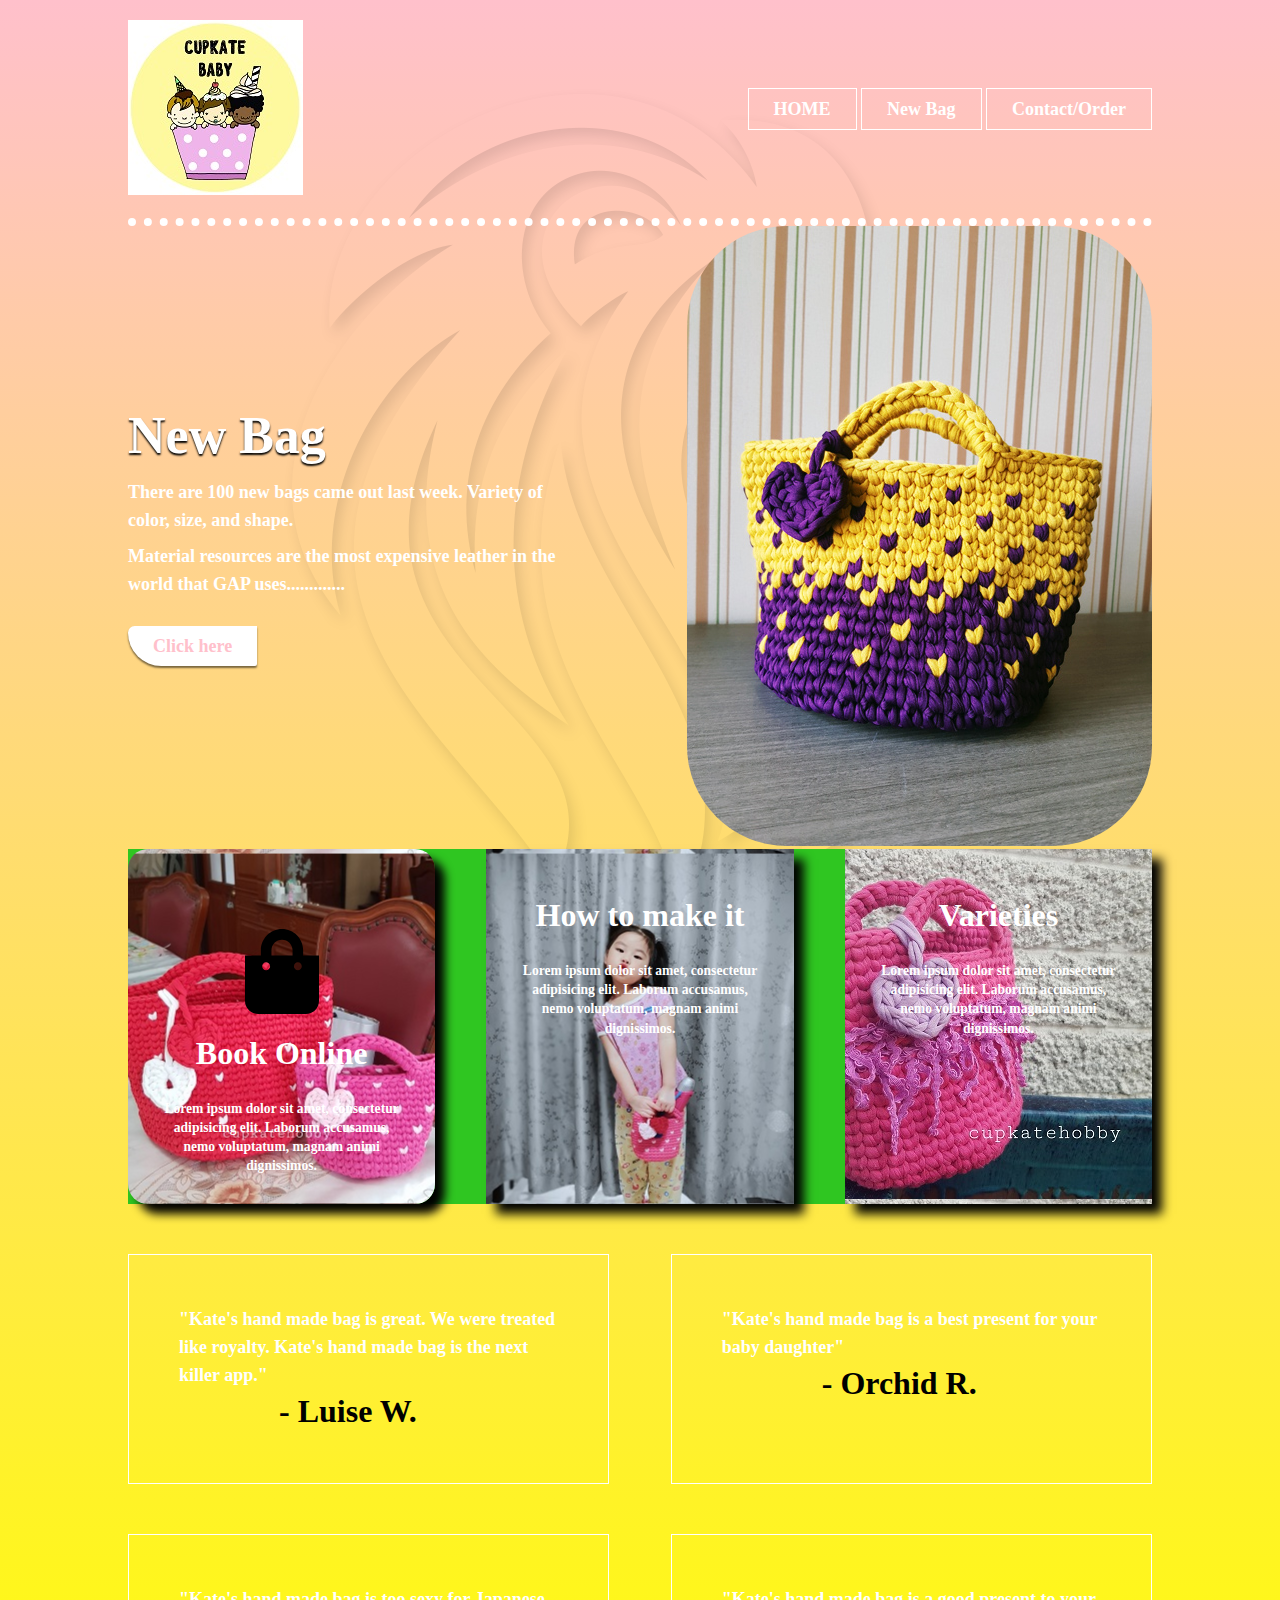
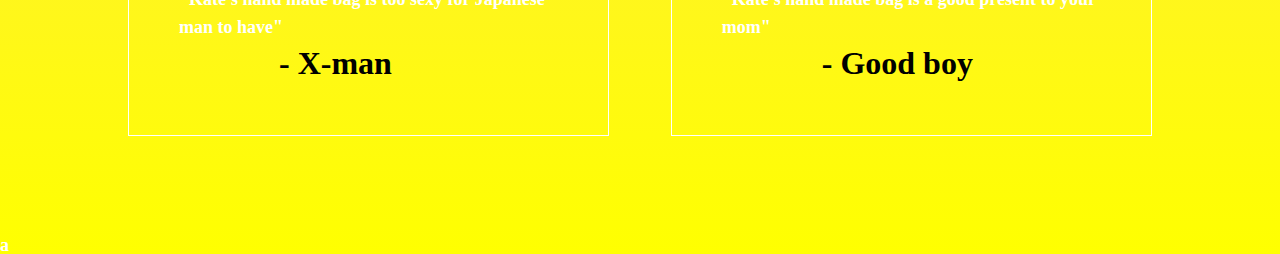
<file: index.html>
<!DOCTYPE html>
<html lang="en">
  <head>
    <meta charset="utf-8">
    <title>Cupkatehobby</title>
<!-- This is a CSS re-set -->
    <link rel="stylesheet" href="css/style.2.reset.css">
<!-- This is my own style sheet -->
    <link rel="stylesheet" href="css/style.2.css">
    <link href="https://fonts.googleapis.com/icon?family=Material+Icons"
      rel="stylesheet">
  </head>

  <body>
    <div class="container">

      <header>
        <div class="logo">
          <a href="index.html">
            <img src="images/symbol1.jpg" alt="Symbol bag">
          </a>
        </div>

        <nav>
          <div class="navbutton">
              <a href="index.html">HOME</a>
          </div>
          <div class="navbutton">
            <a href="#">New Bag</a>
              <div class="dropdown">
                <div class="navbutton"><a href="#">Men</a></div>
                <div class="navbutton"><a href="#">Women</a></div>
                <div class="navbutton"><a href="#">Girls</a></div>
                <div class="navbutton"><a href="#">Goods</a></div>
              </div>
          </div>
          <div class="navbutton">
            <a href="contact.order.html">Contact/Order</a>
          </div>
        </nav>
      </header>

      <main>
        <div class="herobox1">
        <h1>New Bag</h1>
        <p>There are 100 new bags came out last week. Variety of color, size, and shape.</p>
        <p>Material resources are the most expensive leather in the world that GAP uses.............</p>
        <a href="testpage.html" class="mybutton">Click here</a>
        </div>

        <div class="herobox2">
          <img src="images/experimentbag3.jpg" alt="new bag from this weel">
        </div>
      </main>

      <div class="cards">
          <div class="card1">
              <a href="http://www.google.com">
              <img src="images/shopping-bag-solid.svg" alt="Shopping Bag">
              <h2>Book Online</h2>
              <p>Lorem ipsum dolor sit amet, consectetur adipisicing elit. Laborum accusamus, nemo voluptatum, magnam animi dignissimos.</p>
              </a>
          </div>
        <div class="card2">
            <a href="#">
            <h2>How to make it</h2>
            <p>Lorem ipsum dolor sit amet, consectetur adipisicing elit. Laborum accusamus, nemo voluptatum, magnam animi dignissimos.</p>
            </a>
        </div>
        <div class="card3">
            <a href="#">
            <h2>Varieties</h2>
            <p>Lorem ipsum dolor sit amet, consectetur adipisicing elit. Laborum accusamus, nemo voluptatum, magnam animi dignissimos.</p>
            </a>
        </div>
      </div>

      <div class="testmonials">
        <div class="tbox">
          <p>"Kate's hand made bag is great. We were treated like royalty. Kate's hand made bag is the next killer app."</p>
          <p>- Luise W.</p>
        </div>

        <div class="tbox">
          <p>"Kate's hand made bag is a best present for your baby daughter"</p>
          <p>- Orchid R.</p>
        </div>

        <div class="tbox">
          <p>"Kate's hand made bag is too sexy for Japanese man to have"</p>
          <p>- X-man</p>
        </div>

        <div class="tbox">
          <p>"Kate's hand made bag is a good present to your mom"</p>
          <p>- Good boy</p>
        </div>
      </div>
    </div>
  </body>
</html>








































a
</file>
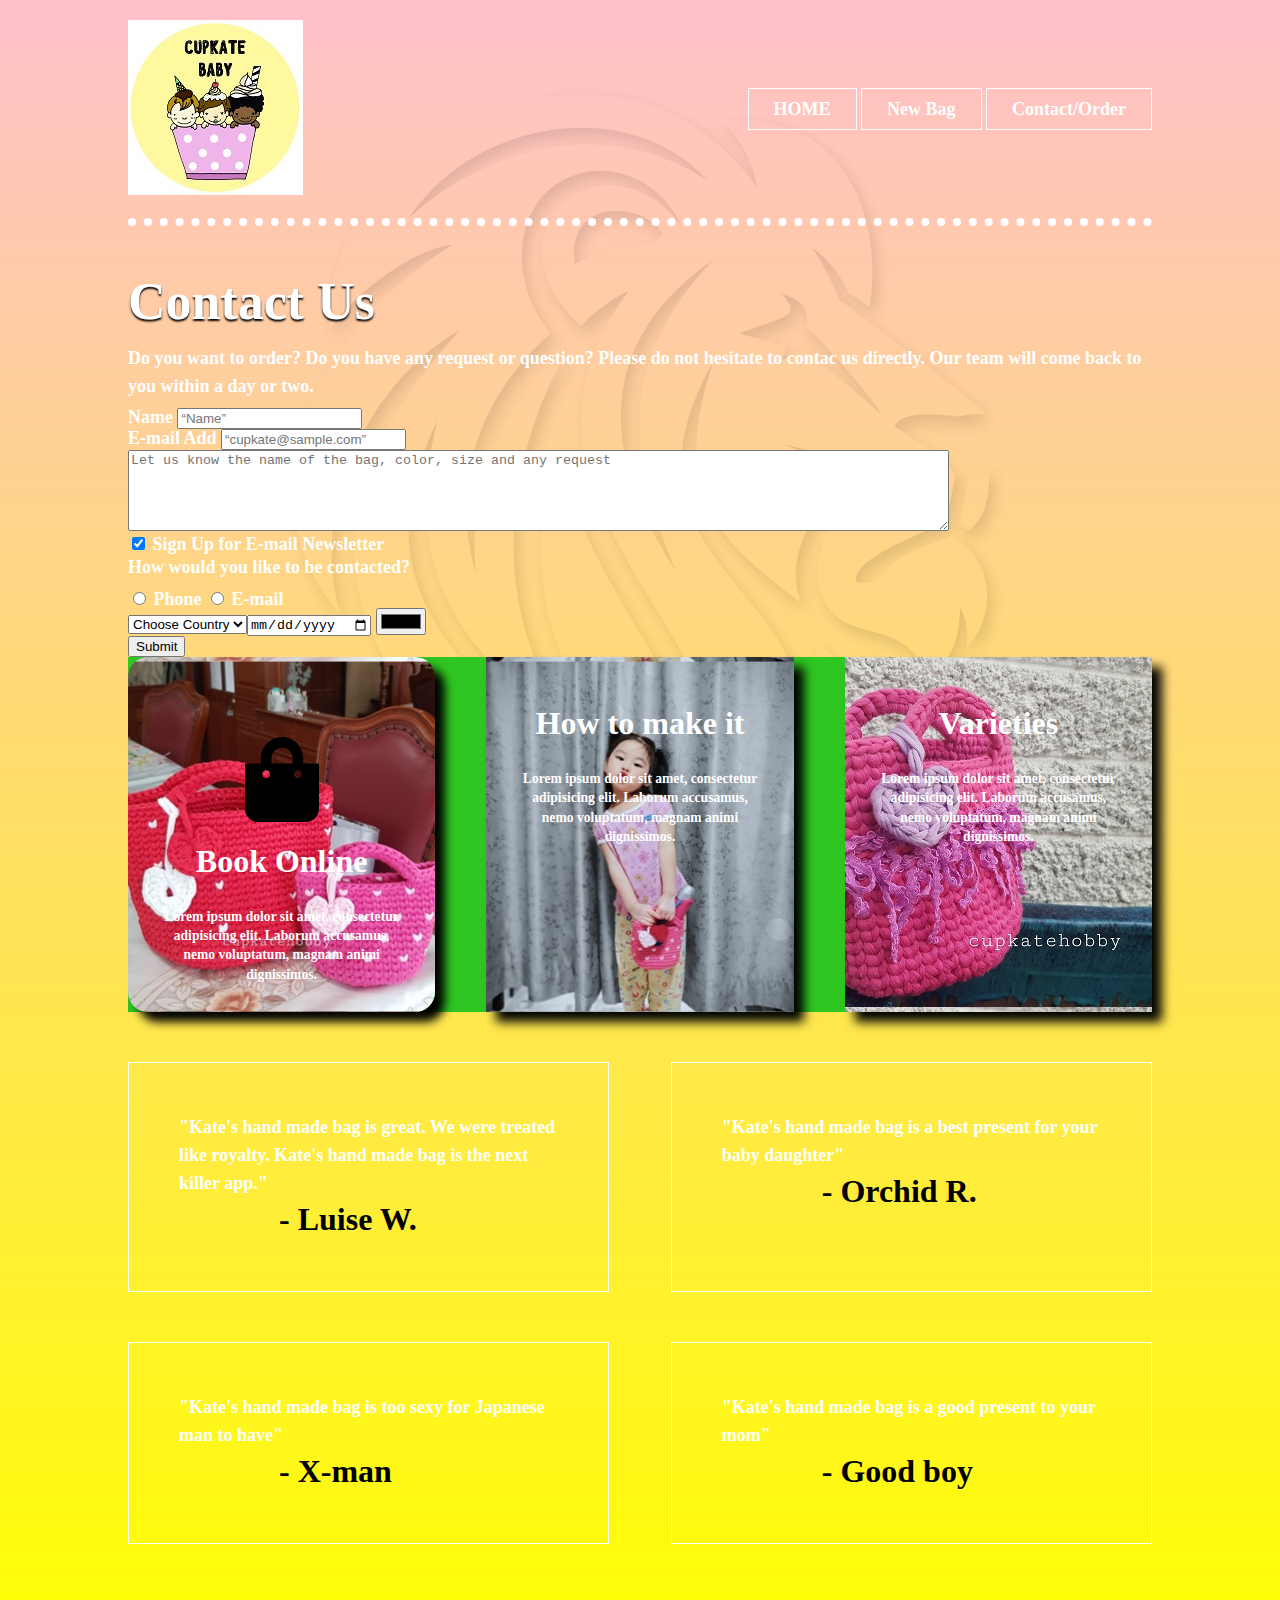
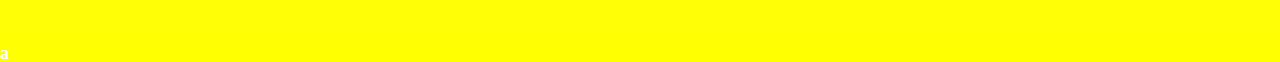
<file: contact.order.html>
<!DOCTYPE html>
<html lang="en">
  <head>
    <meta charset="utf-8">
    <title>Contact Us</title>
    <meta name="description:" content="Contact details for cupkatehobby, Pak Nam Thailand, Phone 090xxx5099, facebook">
<!-- This is a CSS re-set -->
    <link rel="stylesheet" href="css/style.2.reset.css">
<!-- This is my own style sheet -->
    <link rel="stylesheet" href="css/style.2.css">
    <link href="https://fonts.googleapis.com/icon?family=Material+Icons"
      rel="stylesheet">
  </head>

  <body>
    <div class="container">

      <header>
        <div class="logo">
          <a href="index.html">
            <img src="images/symbol1.jpg" alt="Symbol bag">
          </a>
        </div>

        <nav>
          <div class="navbutton">
              <a href="index.html">HOME</a>
          </div>
          <div class="navbutton">
            <a href="#">New Bag</a>
              <div class="dropdown">
                <div class="navbutton"><a href="#">Men</a></div>
                <div class="navbutton"><a href="#">Women</a></div>
                <div class="navbutton"><a href="#">Girls</a></div>
                <div class="navbutton"><a href="#">Goods</a></div>
              </div>
          </div>
          <div class="navbutton">
            <a href="#">Contact/Order</a>
          </div>
        </nav>
      </header>

      <div class="main_contact">
        <h1>Contact Us</h1>
        <p>Do you want to order? Do you have any request or question? Please do not hesitate to contac us directly. Our team will come back to you within a day or two.</p>
        <form action="http://yuki.ck4.in/contact.php" method="post">

      <div class="inputwrapper">
          <label for="name" class="newline">Name</label>
          <input type="text" name="name" id="name" placeholder=“Name”>
      </div>
      <div class="inputwrapper">
          <label for="email" class="newline">E-mail Add</label>
          <input type="email" name="email" id="email" placeholder=“cupkate@sample.com”>
      </div>
      <div class="inputwrapper">
        <textarea name="message" id="message" rows="5" cols="100" placeholder="Let us know the name of the bag, color, size and any request"></textarea>
      </div>
      <div class="inputwrapper">
          <input type="checkbox" name="email-sub" id="email-Sub" value="yes-sign-me-up" checked>
          <label for="email-sub">Sign Up for E-mail Newsletter</label>
      </div>

    <p>How would you like to be contacted?</p>
      <div class="inputwrapper">
        <input type="radio" name="contact-preference" id="phone" value="phone">
        <label for="phone" class="margin-right-a">Phone</label>
        <input type="radio" name="contact-preference" id="email2" value="email">
        <label for="email2">E-mail</label>
      </div>
      <div class="inputwrapper">
        <select name="country" id="country">
          <option value="not-chosen">Choose Country</option>
          <option value="japan">Japan</option>
          <option value="usa">USA</option>
          <option value="thailand">Thailand</option>

          <input type="date" name="" id="">
          <input type="color" name="" id="">

        </select>
        </div>

          <input type="submit" name="send">

        </form>
      </div>





      <div class="cards">
          <div class="card1">
              <a href="http://www.google.com">
              <img src="images/shopping-bag-solid.svg" alt="Shopping Bag">
              <h2>Book Online</h2>
              <p>Lorem ipsum dolor sit amet, consectetur adipisicing elit. Laborum accusamus, nemo voluptatum, magnam animi dignissimos.</p>
              </a>
          </div>
        <div class="card2">
            <a href="#">
            <h2>How to make it</h2>
            <p>Lorem ipsum dolor sit amet, consectetur adipisicing elit. Laborum accusamus, nemo voluptatum, magnam animi dignissimos.</p>
            </a>
        </div>
        <div class="card3">
            <a href="#">
            <h2>Varieties</h2>
            <p>Lorem ipsum dolor sit amet, consectetur adipisicing elit. Laborum accusamus, nemo voluptatum, magnam animi dignissimos.</p>
            </a>
        </div>
      </div>

      <div class="testmonials">
        <div class="tbox">
          <p>"Kate's hand made bag is great. We were treated like royalty. Kate's hand made bag is the next killer app."</p>
          <p>- Luise W.</p>
        </div>

        <div class="tbox">
          <p>"Kate's hand made bag is a best present for your baby daughter"</p>
          <p>- Orchid R.</p>
        </div>

        <div class="tbox">
          <p>"Kate's hand made bag is too sexy for Japanese man to have"</p>
          <p>- X-man</p>
        </div>

        <div class="tbox">
          <p>"Kate's hand made bag is a good present to your mom"</p>
          <p>- Good boy</p>
        </div>
      </div>
    </div>
  </body>
</html>








































a
</file>
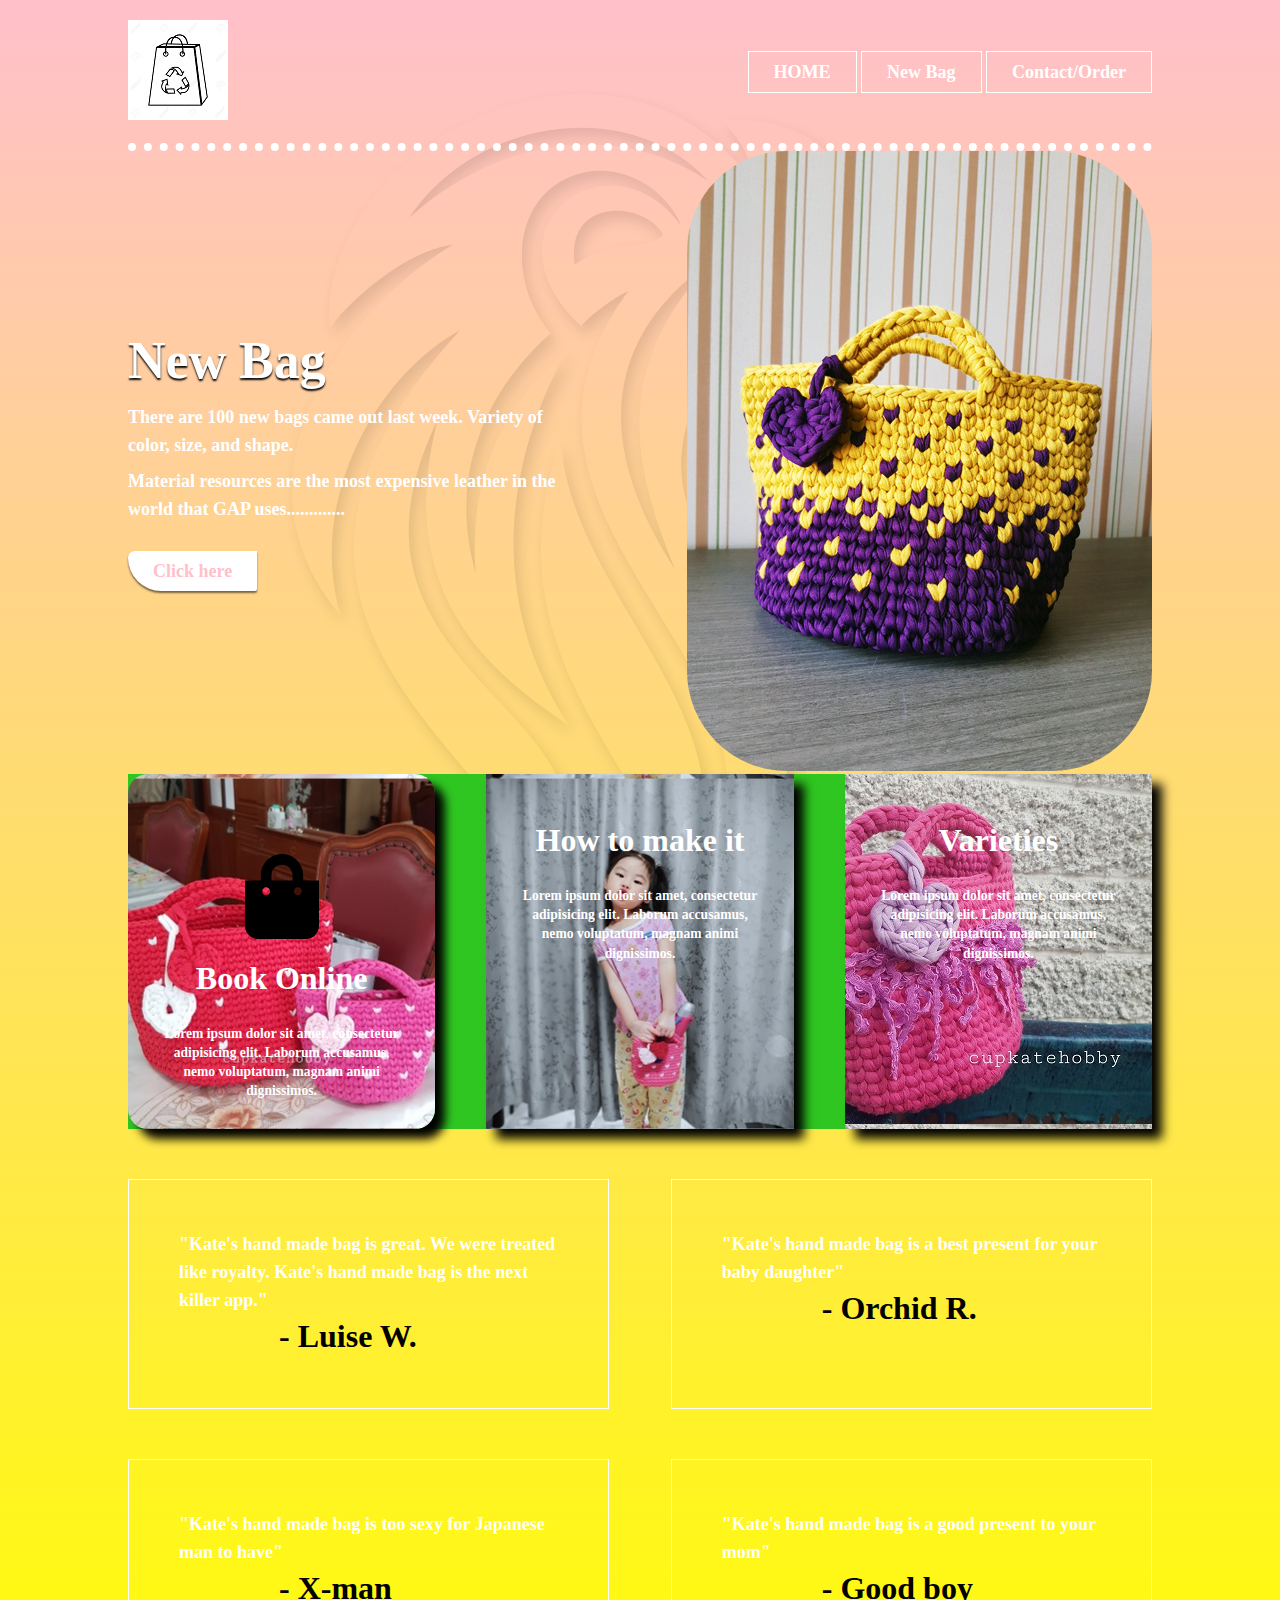
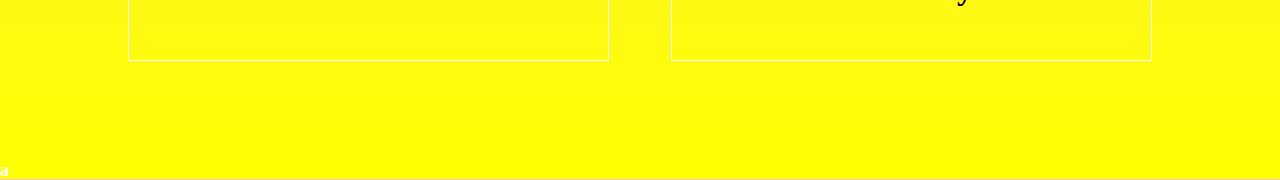
<file: index_2.html>
<!DOCTYPE html>
<html lang="en">
  <head>
    <meta charset="utf-8">
    <title>Document</title>
<!-- This is a CSS re-set -->
    <link rel="stylesheet" href="css/style.2.reset.css">
<!-- This is my own style sheet -->
    <link rel="stylesheet" href="css/style.2.css">
    <link href="https://fonts.googleapis.com/icon?family=Material+Icons"
      rel="stylesheet">
  </head>

  <body>
    <div class="container">

      <header>
        <div class="logo">
          <a href="index_2.html">
            <img src="images/recycle.jpg" alt="Recycle bag">
          </a>
        </div>

        <nav>
          <div class="navbutton">
              <a href="index_2.html">HOME</a>
          </div>
          <div class="navbutton">
            <a href="#">New Bag</a>
              <div class="dropdown">
                <div class="navbutton"><a href="#">Men</a></div>
                <div class="navbutton"><a href="#">Wome</a></div>
                <div class="navbutton"><a href="#">Girls</a></div>
              </div>
          </div>
          <div class="navbutton">
            <a href="contact.order.html">Contact/Order</a>
          </div>
        </nav>
      </header>

      <main>
        <div class="herobox1">
        <h1>New Bag</h1>
        <p>There are 100 new bags came out last week. Variety of color, size, and shape.</p>
        <p>Material resources are the most expensive leather in the world that GAP uses.............</p>
        <a href="testpage.html" class="mybutton">Click here</a>
        </div>

        <div class="herobox2">
          <img src="images/experimentbag3.jpg" alt="new bag from this weel">
        </div>
      </main>

      <div class="cards">
          <div class="card1">
              <a href="http://www.google.com">
              <img src="images/shopping-bag-solid.svg" alt="Shopping Bag">
              <h2>Book Online</h2>
              <p>Lorem ipsum dolor sit amet, consectetur adipisicing elit. Laborum accusamus, nemo voluptatum, magnam animi dignissimos.</p>
              </a>
          </div>
        <div class="card2">
            <a href="#">
            <h2>How to make it</h2>
            <p>Lorem ipsum dolor sit amet, consectetur adipisicing elit. Laborum accusamus, nemo voluptatum, magnam animi dignissimos.</p>
            </a>
        </div>
        <div class="card3">
            <a href="#">
            <h2>Varieties</h2>
            <p>Lorem ipsum dolor sit amet, consectetur adipisicing elit. Laborum accusamus, nemo voluptatum, magnam animi dignissimos.</p>
            </a>
        </div>
      </div>

      <div class="testmonials">
        <div class="tbox">
          <p>"Kate's hand made bag is great. We were treated like royalty. Kate's hand made bag is the next killer app."</p>
          <p>- Luise W.</p>
        </div>

        <div class="tbox">
          <p>"Kate's hand made bag is a best present for your baby daughter"</p>
          <p>- Orchid R.</p>
        </div>

        <div class="tbox">
          <p>"Kate's hand made bag is too sexy for Japanese man to have"</p>
          <p>- X-man</p>
        </div>

        <div class="tbox">
          <p>"Kate's hand made bag is a good present to your mom"</p>
          <p>- Good boy</p>
        </div>
      </div>
    </div>
  </body>
</html>








































a
</file>
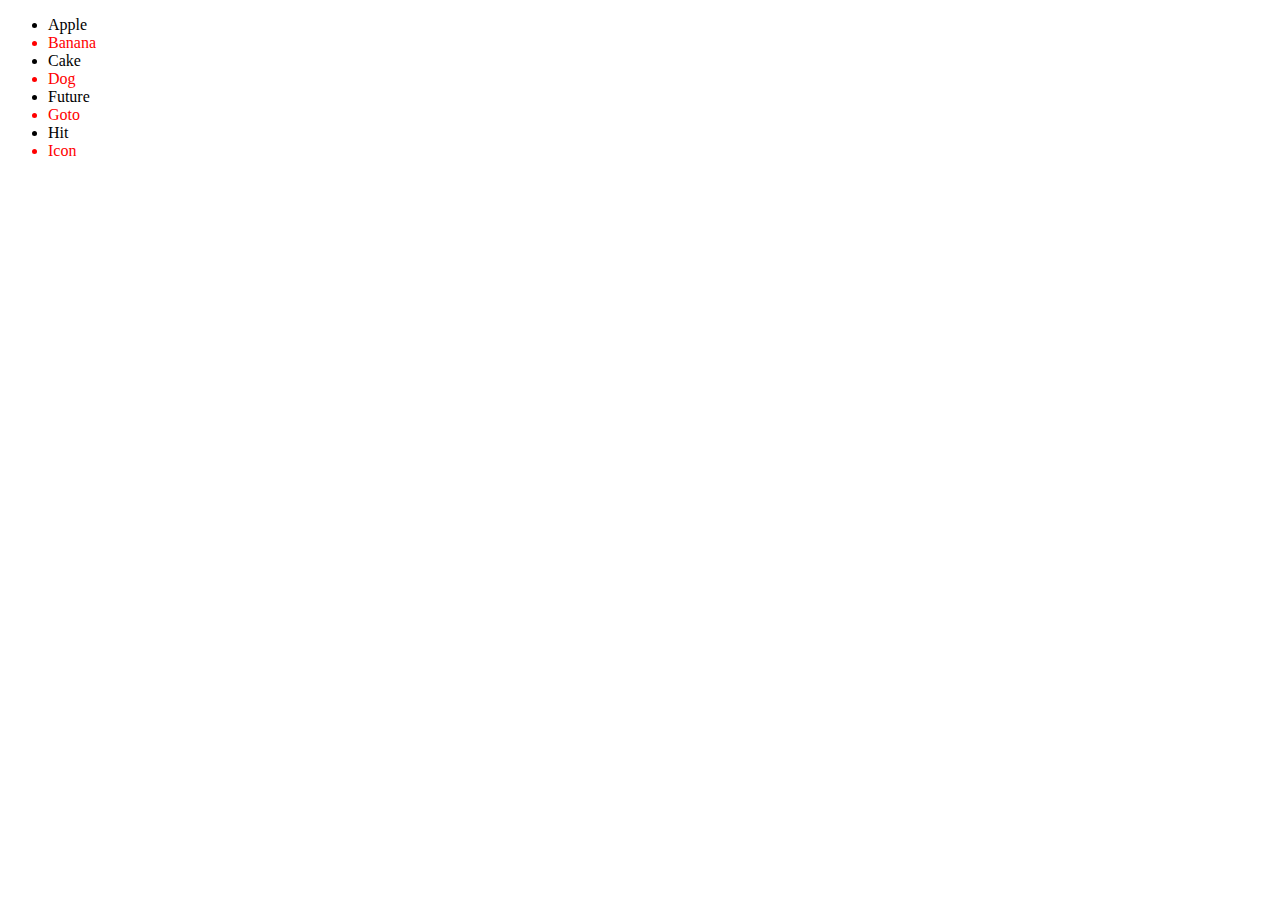
<file: testpage.html>
<!DOCTYPE html>
<html lang="en">
  <head>
    <meta charset="utf-8">
    <meta name="viewport">
    <title>Document</title>

    <style>
      ul :nth-child(2n) {
        color: red;
      }
    </style>
  </head>

  <body>
    <ul>
      <li>Apple</li>
      <li>Banana</li>
      <li>Cake</li>
      <li>Dog</li>
      <li>Future</li>
      <li>Goto</li>
      <li>Hit</li>
      <li>Icon</li>
    </ul>
  </body>
</html>
</file>
<file: css/style.2.css>
html {
  background-image: linear-gradient(pink, yellow);
}

body {
  background-image: url("/images/image-lion-background.png");
  background-position: top center;
  background-repeat: no-repeat;
  font-family: 'Mali', cursive;
  color: white;
  font-size: 1.125rem;
  font-weight: 600;
}

a {
  color: white;
  text-decoration: none;
}

.container {
  width: 1024px;
  min-height: 300px;
  margin-left: auto;
  margin-right: auto;
}

header {
  display: flex;
  justify-content: space-between;
  align-items: center;
  padding-top: 20px;
  padding-bottom: 20px;
  border-bottom: 8px dotted white;
}

#name {

}

main {
  min-height: 300px;
  display: flex;
  align-items: center;
}

.main_contact {
    min-height: 300px;
    padding-top: 50px;
  }

.cards {
  background-color: rgb(47,198,33);
  display: flex;
  justify-content: space-between;
  text-align: center;
}

.card1 {
  background-image: url("/images/imagebackground_1.jpg");
  background-position: bottom;
  min-height: 300px;
  width: 30%;
  border-radius: 20px;
  box-shadow: 10px 10px 10px rgba(0, 0, 0, 0.99);
}

.card1 img {
  width: 30%;
}

.card2 {
background-image: url("/images/imagebackground_2.jpg");
background-position: bottom;
min-height: 300px;
width: 30%;
box-shadow: 10px 10px 10px rgba(0, 0, 0, 0.99);
}

.card3 {
background-image: url("/images/imagebackground_3.jpg");
min-height: 300px;
width: 30%;
box-shadow: 10px 10px 10px rgba(0, 0, 0, 0.99);
}

.card1, .card2, .card3 {
padding: 30px 30px 20px 30px;
box-sizing: border-box;
}

.herobox1 {
  flex: 2;
  padding-right: 100px;
}

.herobox2 {
  flex: 1;
}

h1 {
  font-size: 3.25rem;
  font-family: 'Playfair Display', serif;
  margin-bottom: 1rem;
  text-shadow: 0px 2px 2px rgba(0, 0, 0, 0.99);
}

h2 {
  font-size: 2rem;
  color: 'Playfair Display', serif;
  margin-top: 20px;
}

p {
  line-height: 1.75rem;
  margin-bottom: 0.5rem;
}

.cards p {
  font-size: 0.85rem;
  line-height: 1.2rem;
  margin-top: 30px;
}

.cards img {
  font-size: 100px;
  padding-top: 50px;
}

.mybutton {
  background-color: white;
  color: pink;
  font-family: 'Playfair Display', serif;
  padding: 11px 25px;
  border-radius: 20px 0px 6px 100px;
  box-shadow: 0px 2px 2px rgba(0, 0, 0, 0.528);
}

.mybutton:hover {
  background-color: aquamarine;
  transition-duration: 2s;
}

a.mybutton {
  display: inline-block;
  margin-top: 20px;
}

.herobox2 img {
  border-radius: 100px;
}

nav a.mybutton {
  margin-left: 30px;
}

.navbutton {
  border: 1px solid white;
  padding: 11px 25px;
  font-family: 'Playfair Display', serif;
  display: inline-block;
  position: relative;
}

.testmonials {
  display: flex;
  flex-wrap: wrap;
  justify-content: space-between;
  margin-bottom: 100px;
}

.tbox {
  width: 47%;
  padding: 50px;
  border: 1px solid white;
  box-sizing: border-box;
  margin-top: 50px;
}

/* .tbox :last-child {
  font-size: .8rem;
  color: blue;
} */

.tbox p:last-of-type {
  font-size: 2rem;
  padding-left: 100px;
  color: black;
}

.dropdown {
  display: none;
  position: absolute;
  z-index: 1;
  padding-top: 20px;
  text-align: center;
  margin-left: -30px;
}

.navbutton:hover .dropdown {
  display: block;
  transition-duration: 500ms;
}

.dropdown .navbutton {
  width: 80px;
  background-color: white;
}

.dropdown .navbutton a {
  color: pink;
}









































a
</file>
